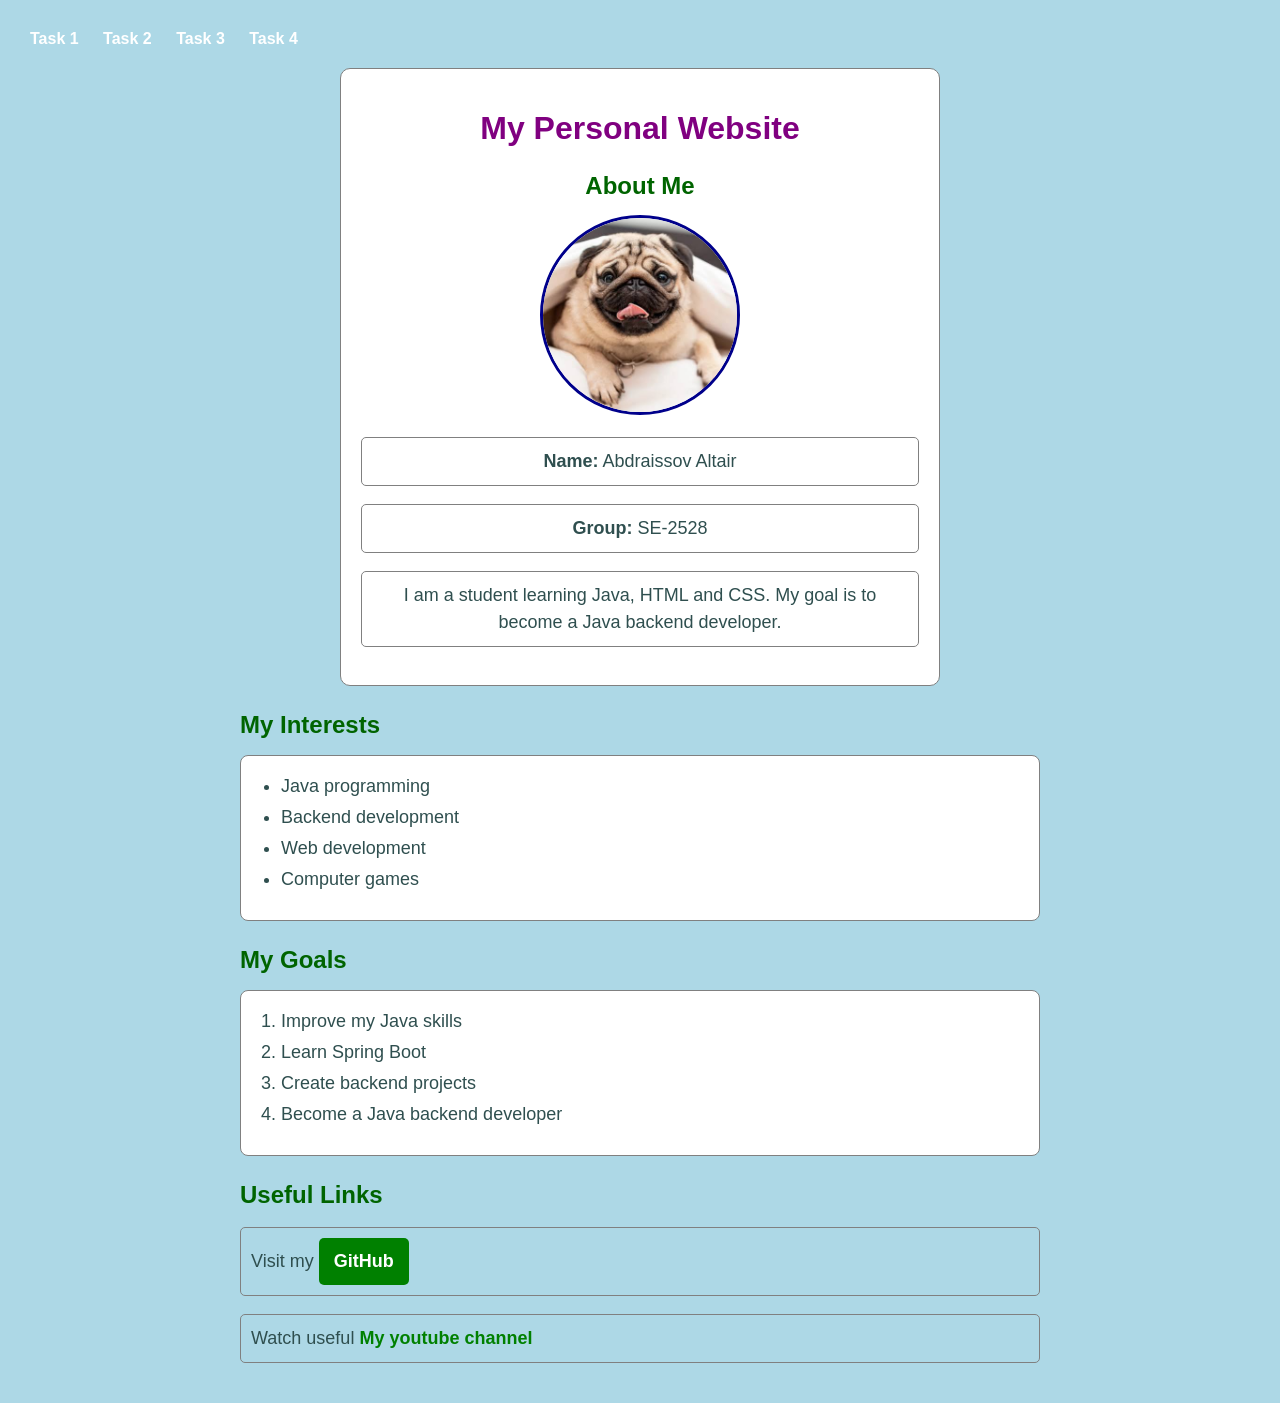
<file: index.html>
<!DOCTYPE html>

<head>
    <title>My Personal Website</title>

    <link rel="stylesheet" href="styles.css">
</head>

<body>
    <nav>
            <a href="index.html">Task 1</a>
            <a href="task2.html">Task 2</a>
            <a href="task3.html">Task 3</a>
            <a href="task4.html">Task 4</a>
        </nav>

    <div class="intro">

        <h1 id="profile-title">My Personal Website</h1>

        <h2>About Me</h2>

        <img src="images.jfif" alt="My profile photo">

        <p>
            <strong>Name:</strong> Abdraissov Altair
        </p>

        <p>
            <strong>Group:</strong> SE-2528
        </p>

        <p>
            I am a student learning Java, HTML and CSS.
            My goal is to become a Java backend developer.
        </p>

    </div>

    <div class="content">

        <h2>My Interests</h2>

        <ul>
            <li>Java programming</li>
            <li>Backend development</li>
            <li>Web development</li>
            <li>Computer games</li>
        </ul>

        <h2>My Goals</h2>

        <ol>
            <li>Improve my Java skills</li>
            <li>Learn Spring Boot</li>
            <li>Create backend projects</li>
            <li>Become a Java backend developer</li>
        </ol>

        <h2>Useful Links</h2>

        <p>
            Visit my
            <a
                class="github-link"
                href="https://github.com/"
                target="_blank">
                GitHub
            </a>
        </p>

        <p>
            Watch useful
            <a
                href="https://www.youtube.com/@giornogiovanni8009">
                My youtube channel
            </a>
        </p>
    </div>
</body>
</html>
</file>
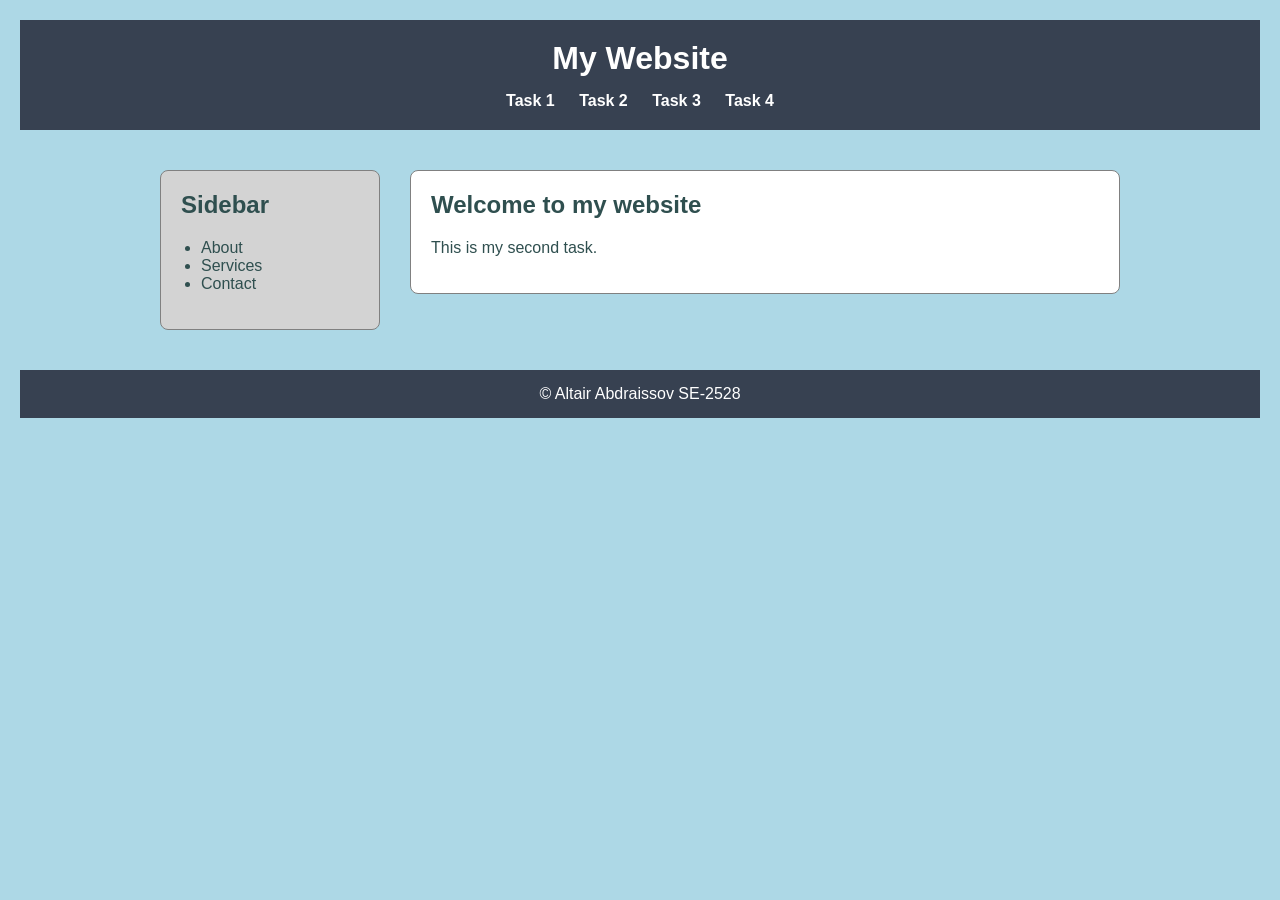
<file: task2.html>
<!DOCTYPE html>
<html lang="en">
<head>
    <meta charset="UTF-8">
    <title>Task 2</title>
    <link rel="stylesheet" href="styles.css">
</head>

<body>

    <header class="task2-header">
        <h1>My Website</h1>

        <nav class="task2-nav">
            <a href="index.html">Task 1</a>
            <a href="task2.html">Task 2</a>
            <a href="task3.html">Task 3</a>
            <a href="task4.html">Task 4</a>
        </nav>
    </header>

    <main class="task2-main">

        <aside class="task2-sidebar">
            <h2>Sidebar</h2>

            <ul>
                <li>About</li>
                <li>Services</li>
                <li>Contact</li>
            </ul>
        </aside>

        <section class="task2-section">
            <h2>Welcome to my website</h2>
            <p>This is my second task.</p>
        </section>

    </main>

    <footer class="task2-footer">
        <p>&copy; Altair Abdraissov SE-2528</p>
    </footer>

</body>
</html>
</file>
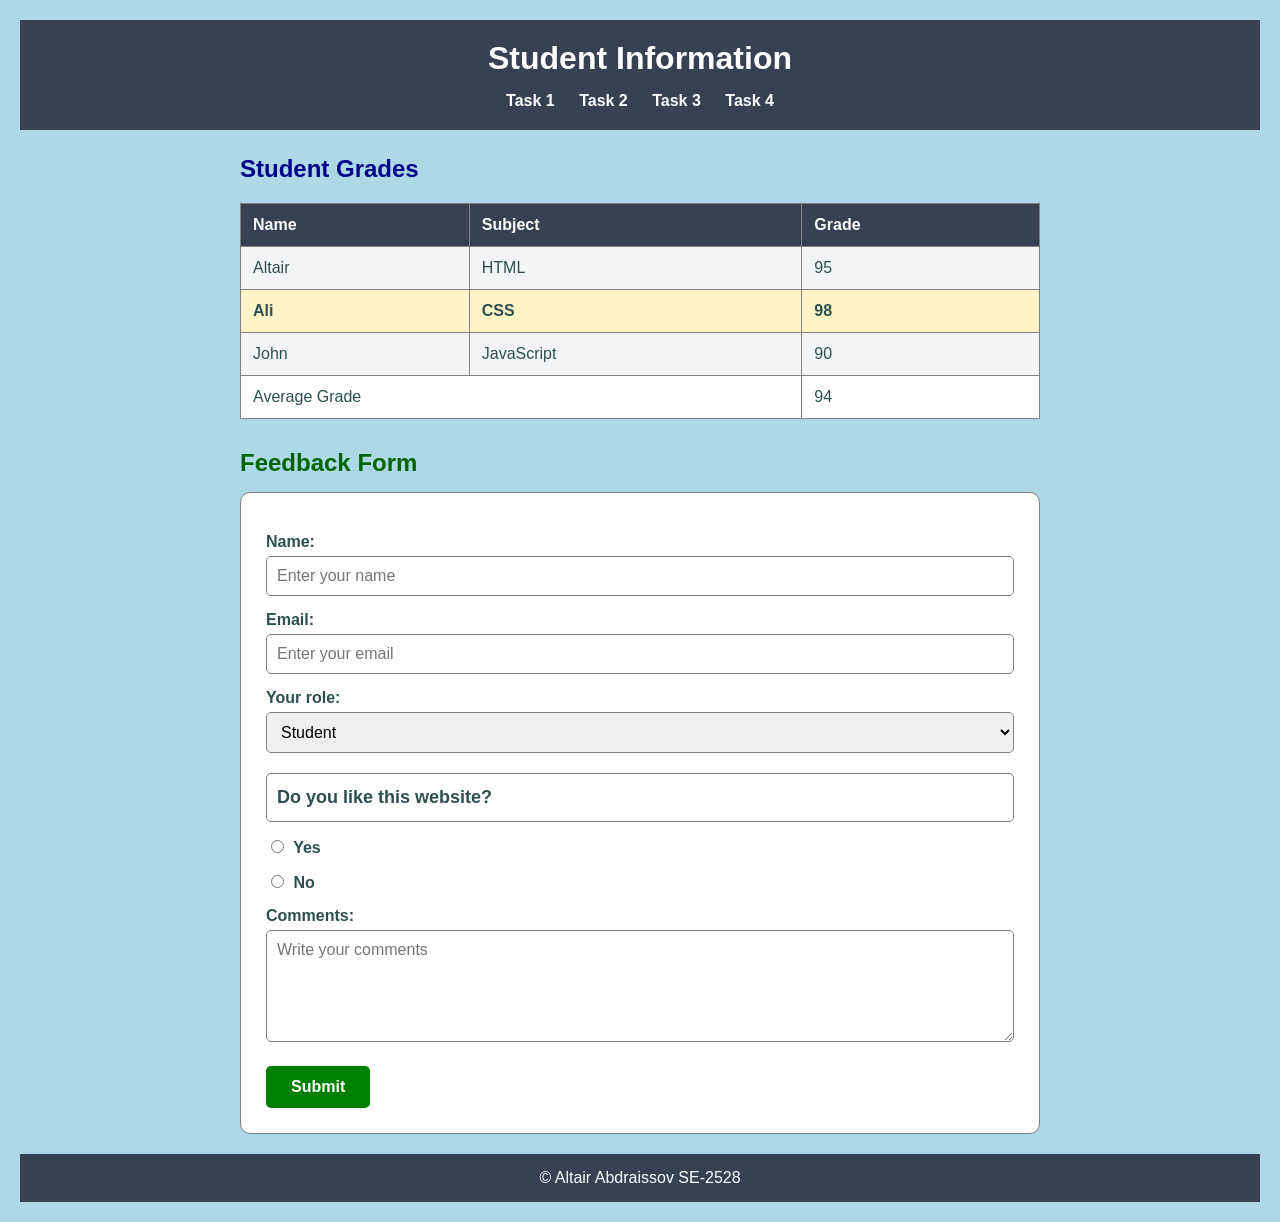
<file: task4.html>
<!DOCTYPE html>
<html lang="en">
<head>

    <title>Task 4 - Table and Form</title>

    <link rel="stylesheet" href="styles.css">
</head>

<body>

    <header>
        <h1>Student Information</h1>

        <nav>
            <a href="index.html">Task 1</a>
            <a href="task2.html">Task 2</a>
            <a href="task3.html">Task 3</a>
            <a href="task4.html">Task 4</a>
        </nav>
    </header>

    <div class="content">

        <h2 id="grades-title">Student Grades</h2>

        <table>
            <tr>
                <th>Name</th>
                <th>Subject</th>
                <th>Grade</th>
            </tr>

            <tr>
                <td>Altair</td>
                <td>HTML</td>
                <td>95</td>
            </tr>

            <tr class="highlight-row">
                <td>Ali</td>
                <td>CSS</td>
                <td>98</td>
            </tr>

            <tr>
                <td>John</td>
                <td>JavaScript</td>
                <td>90</td>
            </tr>

            <tr>
                <td colspan="2">Average Grade</td>
                <td>94</td>
            </tr>
        </table>

        <h2>Feedback Form</h2>

        <form>

            <label for="name">Name:</label>
            <input
                type="text"
                id="name"
                name="name"
                placeholder="Enter your name"
                required
            >

            <label for="email">Email:</label>
            <input
                type="email"
                id="email"
                name="email"
                placeholder="Enter your email"
                required
            >

            <label for="role">Your role:</label>
            <select id="role" name="role">
                <option value="student">Student</option>
                <option value="teacher">Teacher</option>
                <option value="other">Other</option>
            </select>

            <p>Do you like this website?</p>

            <label>
                <input type="radio" name="answer" value="yes">
                Yes
            </label>

            <label>
                <input type="radio" name="answer" value="no">
                No
            </label>

            <label for="comments">Comments:</label>
            <textarea
                id="comments"
                name="comments"
                placeholder="Write your comments"
                rows="5"
            ></textarea>

            <button type="submit">Submit</button>

        </form>

    </div>

    <footer>
        <p>&copy; Altair Abdraissov SE-2528</p>
    </footer>

</body>
</html>
</file>
<file: styles.css>
* {
    box-sizing: border-box;
}

html {
    scroll-behavior: smooth;
}

body {
    font-family: Arial, sans-serif;
    margin: 0;
    padding: 20px;
    background-color: lightblue;
    color: darkslategray;
}

.intro {
    background-color: white;
    max-width: 600px;
    margin: 20px auto;
    padding: 20px;
    border: 1px solid gray;
    border-radius: 10px;
    text-align: center;
}

.intro h1 {
    color: darkblue;
    text-align: center;
    margin-bottom: 20px;
}

#profile-title {
    color: purple;
}

.intro h2 {
    color: darkgreen;
    margin-top: 25px;
    margin-bottom: 15px;
}

.intro p {
    font-size: 18px;
    color: darkslategray;
    padding: 10px;
    border: 1px solid gray;
    border-radius: 5px;
    line-height: 1.5;
}

.intro img {
    width: 200px;
    max-width: 100%;
    height: 200px;
    object-fit: cover;
    border-radius: 50%;
    border: 3px solid darkblue;
}

.content {
    max-width: 800px;
    margin: 20px auto;
}

.content h2 {
    color: darkgreen;
    margin-top: 25px;
    margin-bottom: 15px;
}

.content p {
    font-size: 18px;
    color: darkslategray;
    padding: 10px;
    border: 1px solid gray;
    border-radius: 5px;
    line-height: 1.5;
}

.content ul,
.content ol {
    background-color: white;
    padding: 20px 40px;
    border: 1px solid gray;
    border-radius: 8px;
}

.content li {
    margin-bottom: 10px;
    font-size: 18px;
}

a {
    color: green;
    text-decoration: none;
    font-weight: bold;
}

a:hover {
    color: red;
    text-decoration: underline;
}

.github-link {
    color: white;
    background-color: green;
    padding: 10px 15px;
    border-radius: 5px;
    display: inline-block;
}

.github-link:hover {
    color: white;
    background-color: darkgreen;
    text-decoration: none;
}

header {
    background-color: #374151;
    color: white;
    padding: 20px;
    text-align: center;
}

header h1 {
    margin: 0 0 15px;
    color: white;
}

nav {
    margin-top: 10px;
}

nav a {
    color: white;
    margin: 0 10px;
}

nav a:hover {
    color: yellow;
}

main {
    max-width: 1000px;
    margin: 20px auto;
    padding: 20px;
    overflow: hidden;
}

aside {
    float: left;
    width: 220px;
    background-color: lightgray;
    padding: 20px;
    border: 1px solid gray;
    border-radius: 8px;
}

aside h2 {
    margin-top: 0;
}

aside ul {
    padding-left: 20px;
}

section {
    margin-left: 250px;
    background-color: white;
    padding: 20px;
    border: 1px solid gray;
    border-radius: 8px;
}

section h2 {
    margin-top: 0;
}

footer {
    clear: both;
    background-color: #374151;
    color: white;
    text-align: center;
    padding: 15px;
    margin-top: 20px;
}

footer p {
    color: white;
    border: none;
    margin: 0;
}

.tribute-header {
    background-color: #111827;
    color: white;
    text-align: center;
    padding: 30px 20px;
}

.tribute-header h1 {
    color: white;
    font-family: "Roboto", Arial, sans-serif;
    font-size: 40px;
    margin: 0 0 10px;
}

.tribute-header p {
    color: white;
    border: none;
    margin: 0;
    padding: 0;
}

.tribute-nav {
    background-color: #1f2937;
    text-align: center;
    padding: 15px;
}

.tribute-nav a {
    color: white;
    margin: 0 12px;
}

.tribute-nav a:hover {
    color: #fbbf24;
}

.tribute-main {
    max-width: 1000px;
    margin: 25px auto;
    padding: 0;
    overflow: visible;
}

.tribute-main section {
    margin: 0 0 25px 0;
    background-color: white;
    padding: 25px;
    border: 1px solid gray;
    border-radius: 10px;
}

.tribute-main h2 {
    color: #b45309;
    border-bottom: 2px solid #f59e0b;
    padding-bottom: 8px;
}

.tribute-image {
    display: block;
    width: 350px;
    max-width: 100%;
    height: auto;
    margin: 20px auto;
    border-radius: 10px;
    border: 4px solid #f59e0b;
}

.tribute-main p {
    font-size: 17px;
    line-height: 1.6;
    border: none;
    padding: 0;
}

.tribute-main li {
    margin-bottom: 10px;
}

.tribute-footer {
    clear: both;
    background-color: #111827;
    color: white;
    text-align: center;
    padding: 20px;
}

.tribute-footer p {
    color: white;
    border: none;
    padding: 0;
    margin: 0;
}

#grades-title {
    color: darkblue;
}

table {
    width: 100%;
    border-collapse: collapse;
    margin: 20px 0 30px;
    background-color: white;
}

th,
td {
    border: 1px solid gray;
    padding: 12px;
    text-align: left;
}

th {
    background-color: #374151;
    color: white;
}

tr:nth-child(even) {
    background-color: #f3f4f6;
}

tr:hover {
    background-color: #dbeafe;
}

.highlight-row {
    background-color: #fef3c7;
    font-weight: bold;
}

form {
    background-color: white;
    padding: 25px;
    border: 1px solid gray;
    border-radius: 10px;
}

form label {
    display: block;
    margin-top: 15px;
    margin-bottom: 5px;
    font-weight: bold;
}

form input[type="text"],
form input[type="email"],
form select,
form textarea {
    width: 100%;
    padding: 10px;
    border: 1px solid gray;
    border-radius: 5px;
    font-family: Arial, sans-serif;
    font-size: 16px;
}

form textarea {
    resize: vertical;
}

form p {
    border: none;
    padding: 0;
    margin-top: 20px;
    margin-bottom: 5px;
    font-weight: bold;
}

form input[type="radio"] {
    width: auto;
    margin-right: 5px;
}

form button {
    margin-top: 20px;
    padding: 12px 25px;
    background-color: green;
    color: white;
    border: none;
    border-radius: 5px;
    cursor: pointer;
    font-size: 16px;
    font-weight: bold;
}

form button:hover {
    background-color: darkgreen;
}

@media (max-width: 768px) {
    body {
        padding: 10px;
    }

    .intro,
    .content,
    main,
    .tribute-main {
        width: 100%;
    }

    nav a,
    .tribute-nav a {
        display: block;
        margin: 10px 0;
    }

    aside {
        float: none;
        width: 100%;
        margin-bottom: 20px;
    }

    section {
        margin-left: 0;
    }

    .tribute-header h1 {
        font-size: 30px;
    }

    table {
        font-size: 14px;
    }

    th,
    td {
        padding: 8px;
    }
}
</file>
